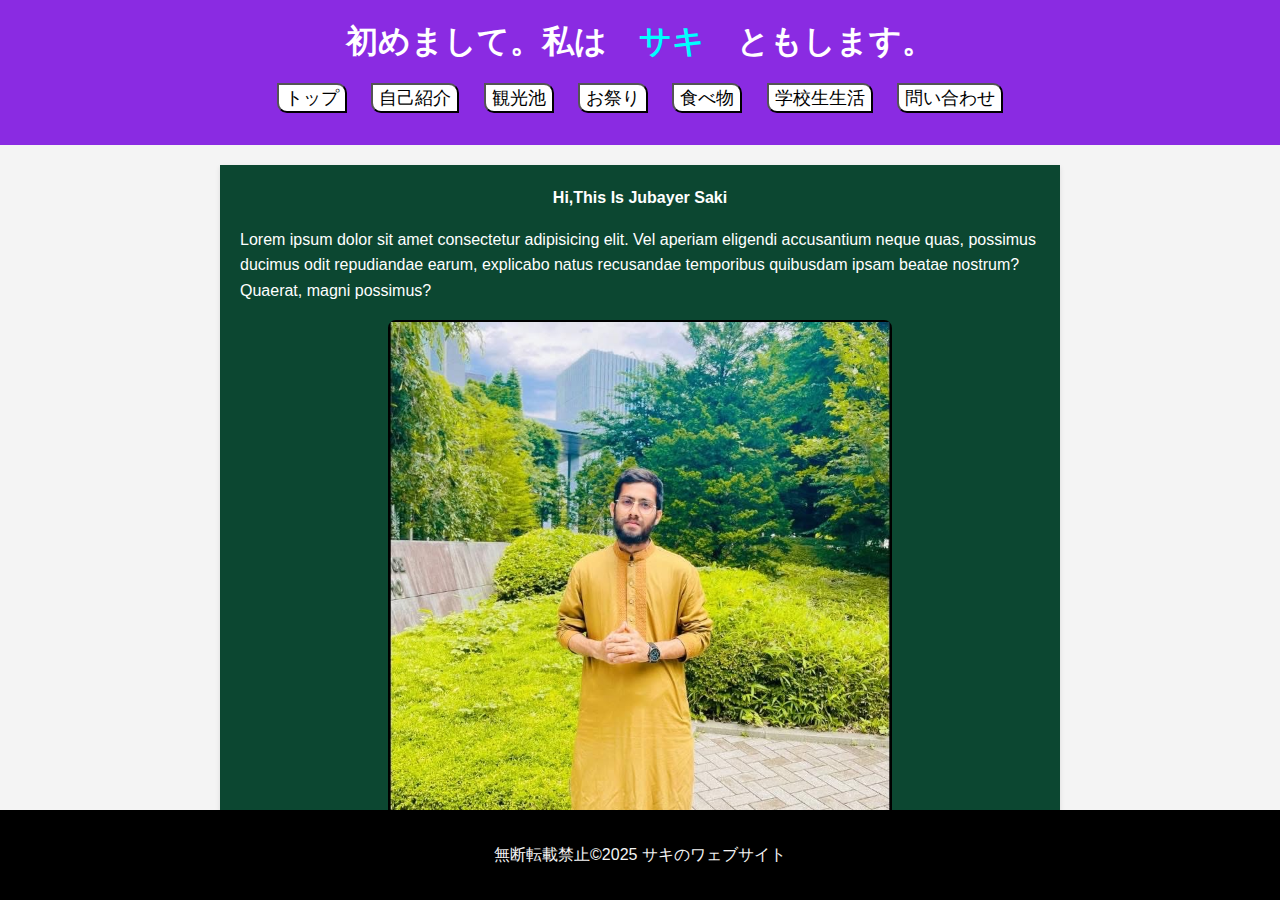
<file: index.html>
<!DOCTYPE html>
<html lang="en">

<head>
    <meta charset="UTF-8">
    <meta name="viewport" content="width=device-width, initial-scale=1.0">
    <title>Document</title>
    <link rel="stylesheet" href="css/styles.css">
</head>

<body>
    <header>
        <h1>初めまして。私は　<span id="name">サキ</span>　ともします。</h1>
        <nav>
            <ul>
                <li><a href="index.html"><button>トップ</button></a></li>
                <li><a href="aboutme.html"><button>自己紹介</button></a></li>
                <li><a href="sights.html"><button>観光池</button></a></li>
                <li><a href="festival.html"><button>お祭り</button></a></li>
                <li><a href="foods.html"><button>食べ物</button></a></li>
                <li><a href="schools.html"><button>学校生生活</button></a></li>
                <li><a href="contact.html"><button>問い合わせ</button></a></li>
            </ul>
        </nav>
    </header>
    <main>
        <section>
            <div class="main">
                <section>
                
                        <h2> Hi,This Is Jubayer Saki</h2>
                    
                    <p>Lorem ipsum dolor sit amet consectetur adipisicing elit. Vel aperiam eligendi accusantium neque
                        quas, possimus ducimus odit repudiandae earum, explicabo natus recusandae temporibus quibusdam
                        ipsam beatae nostrum? Quaerat, magni possimus?</p>
                        <div class="pic">
                            <img src="images/IMG_9152.jpeg" alt="">
                        </div>
            </div>

        </section>
    </main>
    <footer>
        <p>無断転載禁止&copy;2025 サキのワェブサイト</p>
    </footer>
</body>

</html>
</file>
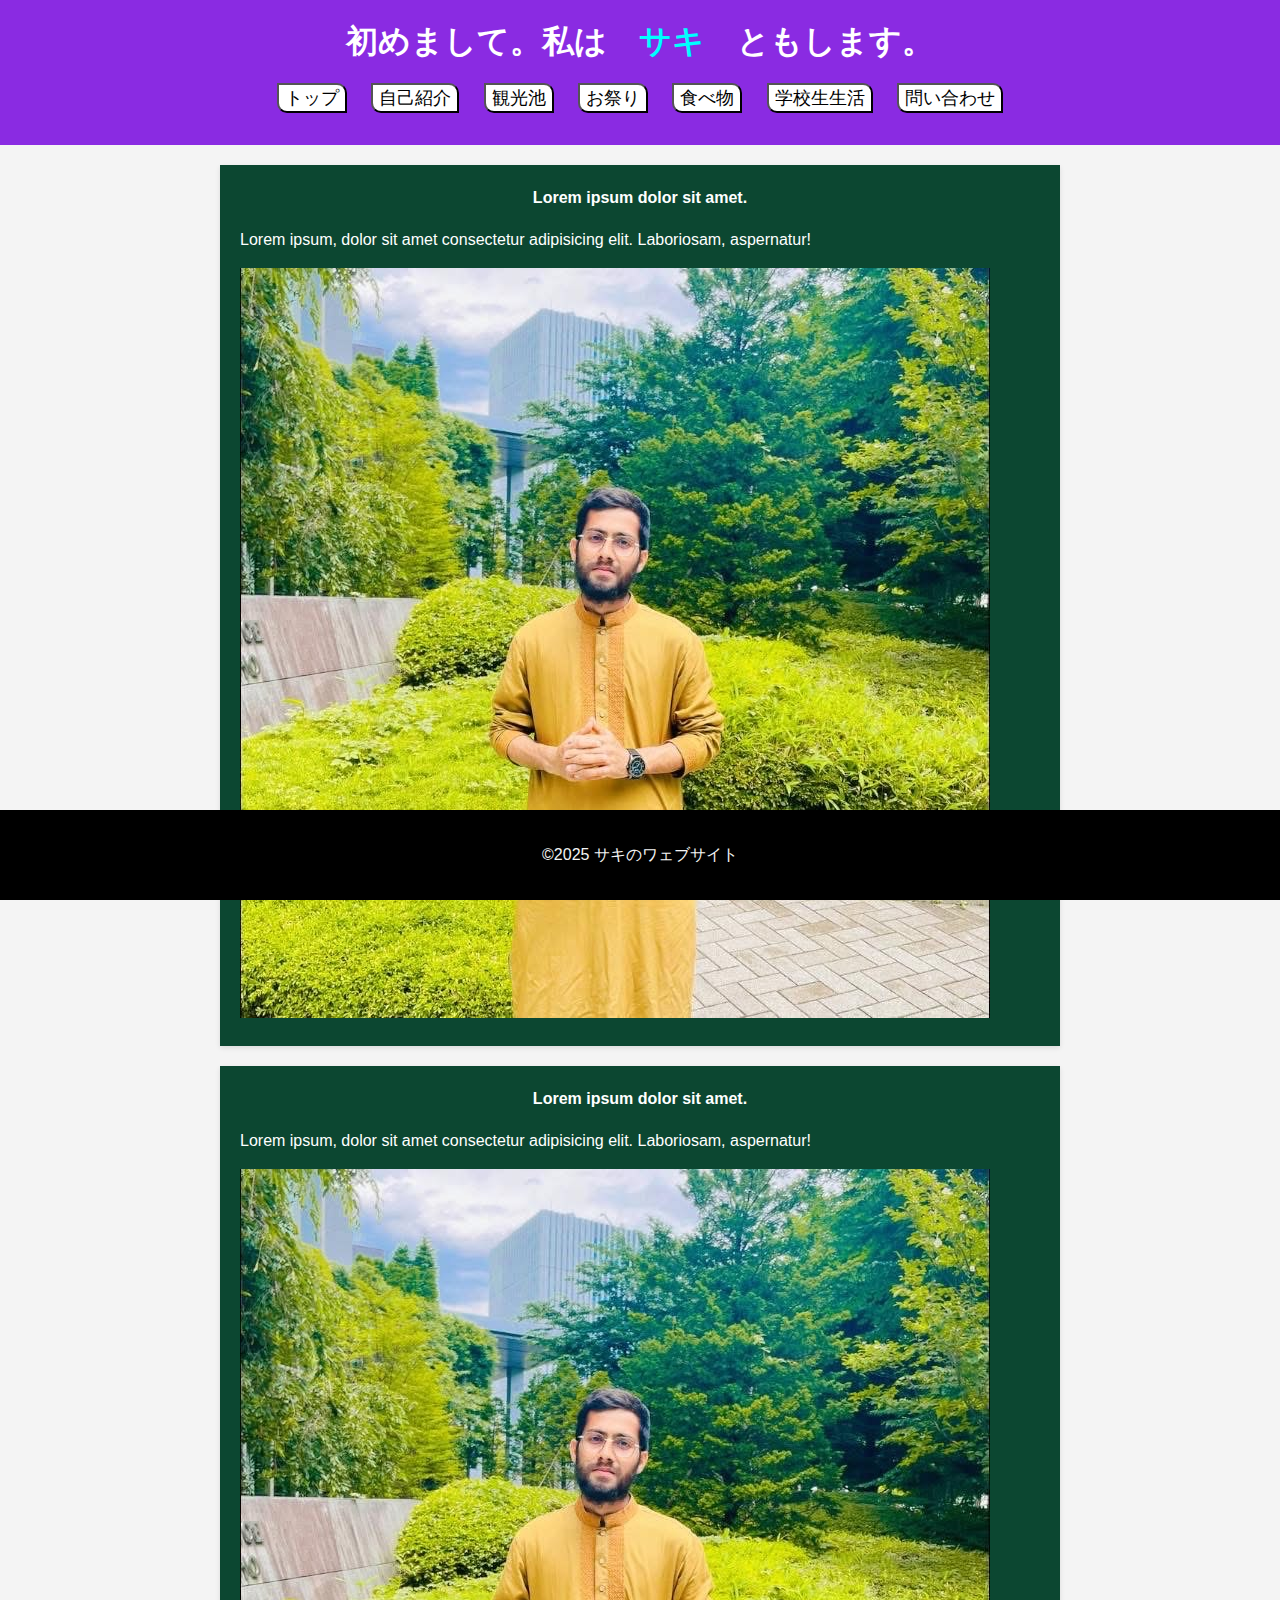
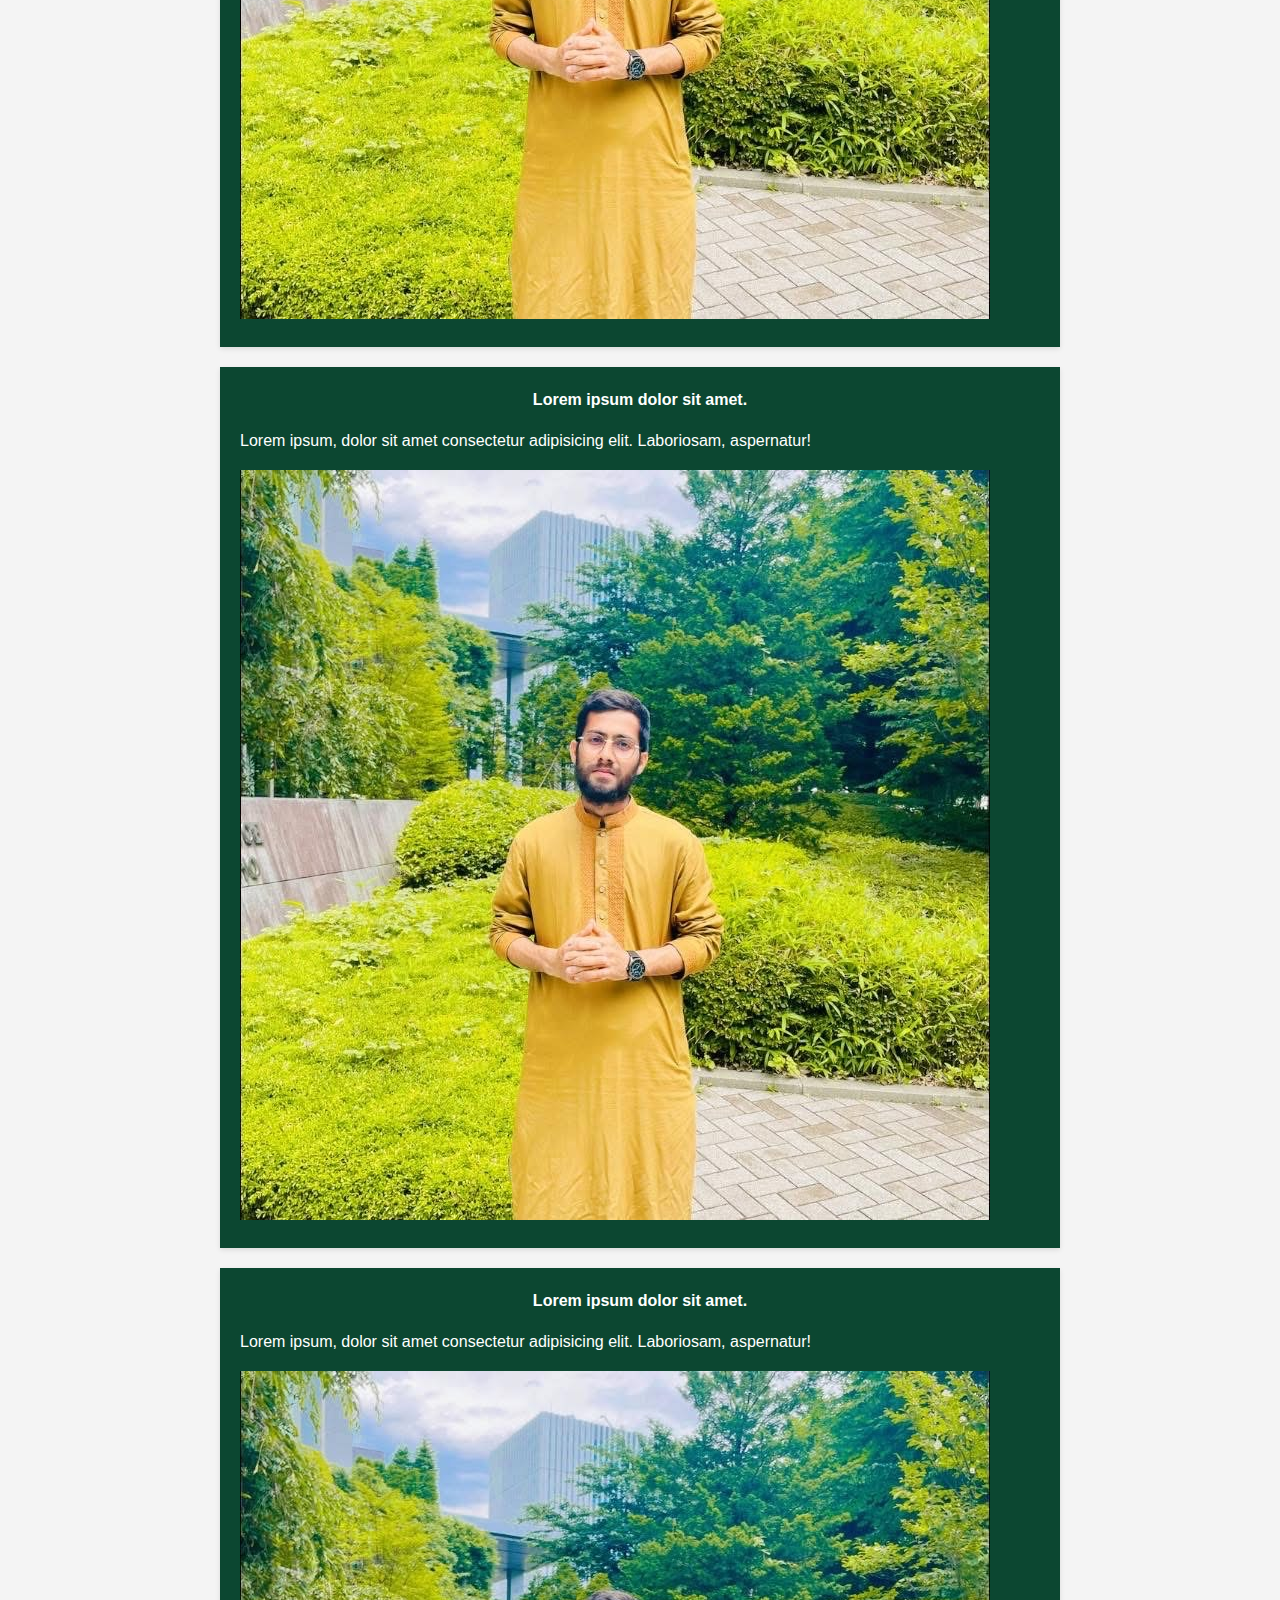
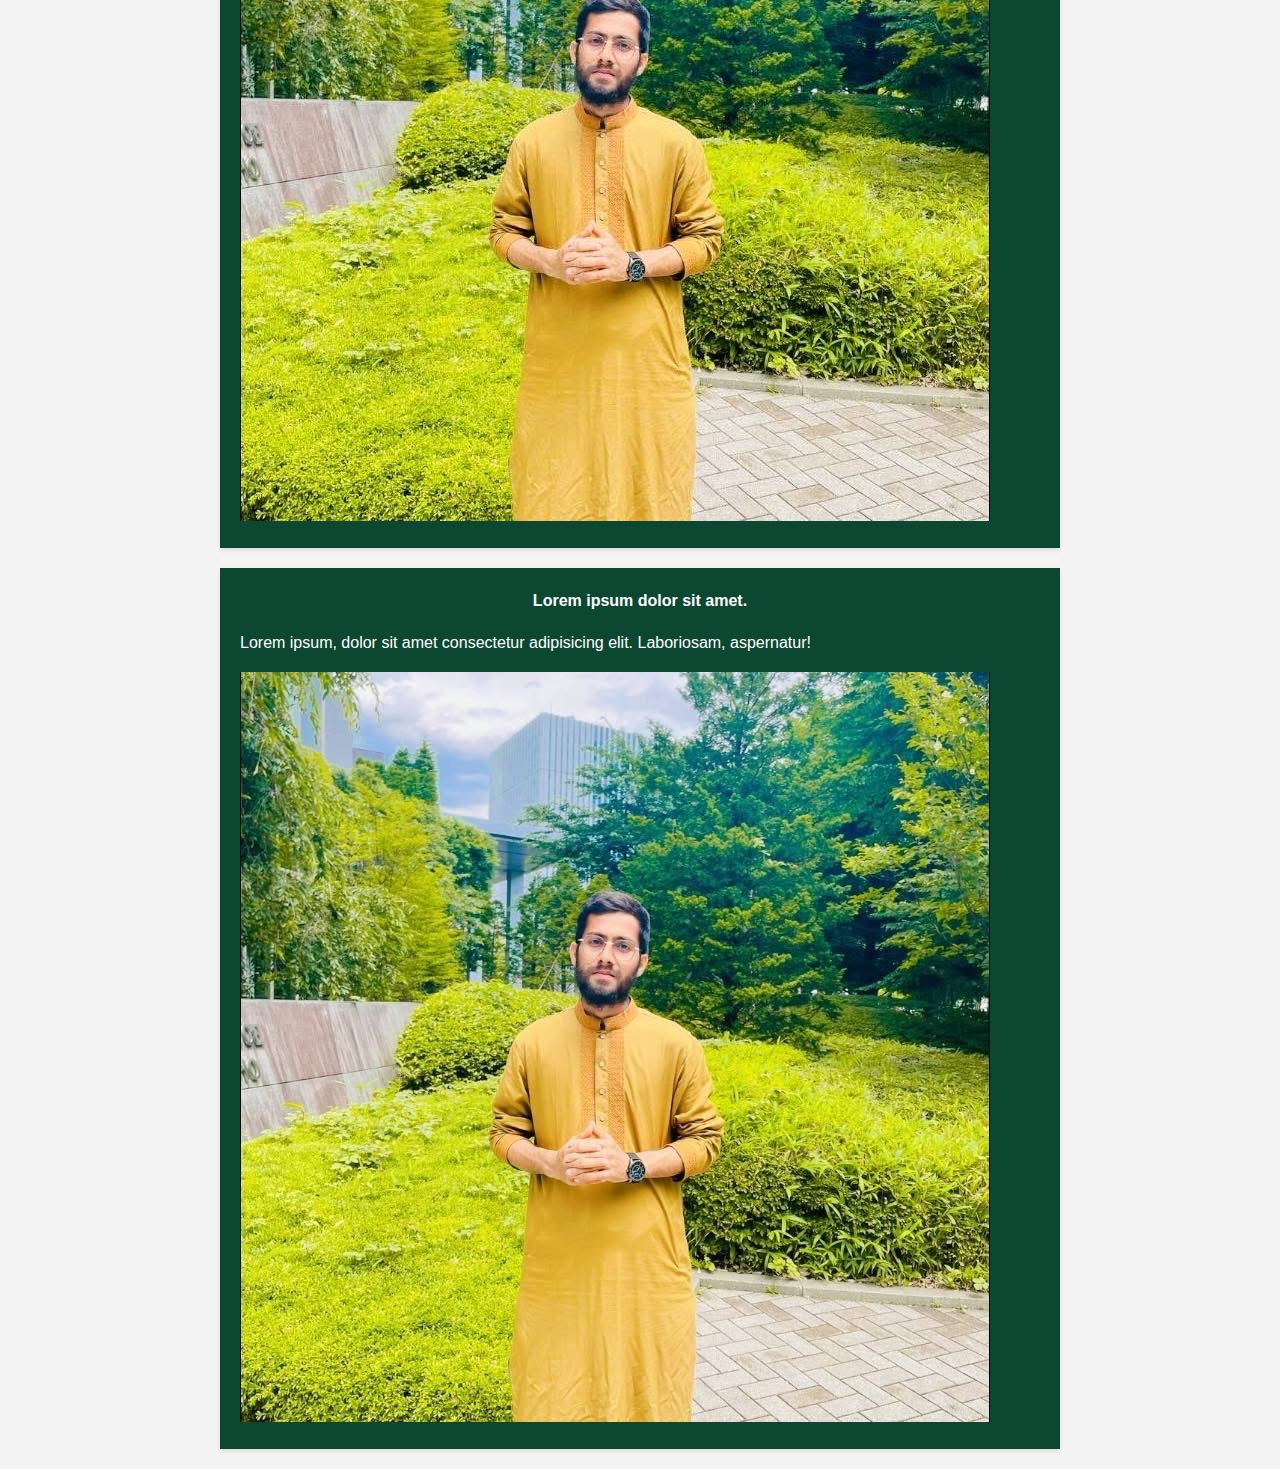
<file: aboutme.html>
<!DOCTYPE html>
<html lang="en">
<head>
    <meta charset="UTF-8">
    <meta name="viewport" content="width=device-width, initial-scale=1.0">
    <title>Document</title>
    <link rel="stylesheet" href="css/styles.css">
</head>
<body>
    <header>
        <h1>初めまして。私は　<span id="name">サキ</span>　ともします。</h1>
        <nav>
            <ul>
                <li><a href="index.html"><button>トップ</button></a></li>
                <li><a href="aboutme.html"><button>自己紹介</button></a></li>
                <li><a href="sights.html"><button>観光池</button></a></li>
                <li><a href="festival.html"><button>お祭り</button></a></li>
                <li><a href="foods.html"><button>食べ物</button></a></li>
                <li><a href="schools.html"><button>学校生生活</button></a></li>
                <li><a href="contact.html"><button>問い合わせ</button></a></li>
            </ul>
        </nav>
    </header>
    <main>
        <div class="main">
            <section>
                <h2>Lorem ipsum dolor sit amet.</h2>
                <p>Lorem ipsum, dolor sit amet consectetur adipisicing elit. Laboriosam, aspernatur!</p>
                <img src="images/IMG_9152.jpeg" alt="">
            </section>
        </div>
        <div class="main">
            <section>
                <h2>Lorem ipsum dolor sit amet.</h2>
                <p>Lorem ipsum, dolor sit amet consectetur adipisicing elit. Laboriosam, aspernatur!</p>
                <img src="images/IMG_9152.jpeg" alt="">
            </section>
        </div>
        <div class="main">
            <section>
                <h2>Lorem ipsum dolor sit amet.</h2>
                <p>Lorem ipsum, dolor sit amet consectetur adipisicing elit. Laboriosam, aspernatur!</p>
                <img src="images/IMG_9152.jpeg" alt="">
            </section>
        </div>
        <div class="main">
            <section>
                <h2>Lorem ipsum dolor sit amet.</h2>
                <p>Lorem ipsum, dolor sit amet consectetur adipisicing elit. Laboriosam, aspernatur!</p>
                <img src="images/IMG_9152.jpeg" alt="">
            </section>
        </div>
        <div class="main">
            <section>
                <h2>Lorem ipsum dolor sit amet.</h2>
                <p>Lorem ipsum, dolor sit amet consectetur adipisicing elit. Laboriosam, aspernatur!</p>
                <img src="images/IMG_9152.jpeg" alt="">
            </section>
        </div>
       
        
    </main>
    <footer>
        <p>&copy;2025 サキのワェブサイト</p>
    </footer>
</body>
</html>
</file>
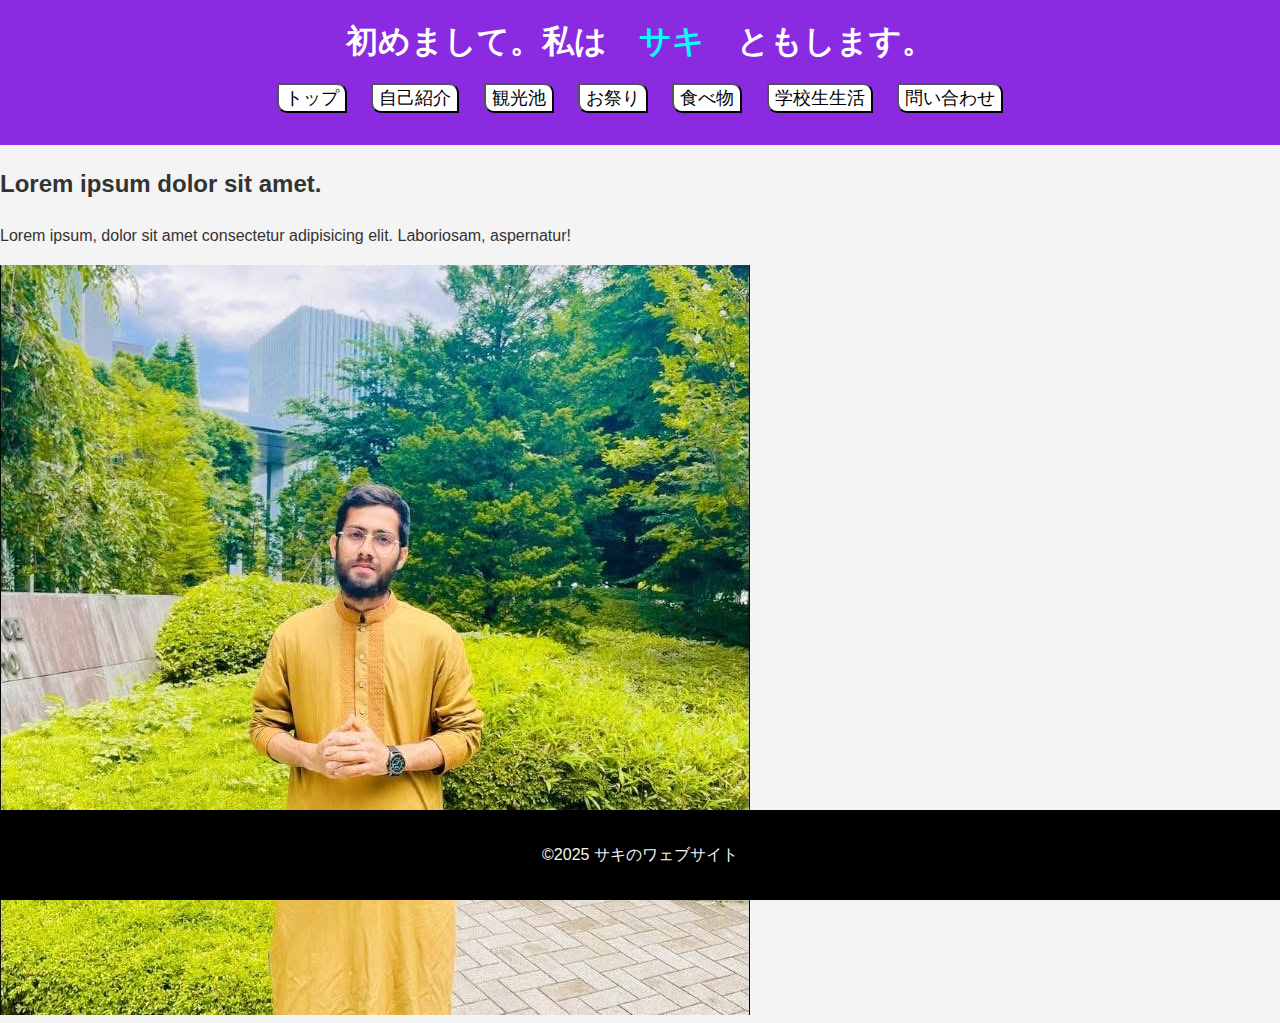
<file: contact.html>
<!DOCTYPE html>
<html lang="en">
<head>
    <meta charset="UTF-8">
    <meta name="viewport" content="width=device-width, initial-scale=1.0">
    <title>Document</title>
    <link rel="stylesheet" href="css/styles.css">
</head>
<body>
    <header>
        <h1>初めまして。私は　<span id="name">サキ</span>　ともします。</h1>
        <nav>
            <ul>
                <li><a href="index.html"><button>トップ</button></a></li>
                <li><a href="aboutme.html"><button>自己紹介</button></a></li>
                <li><a href="sights.html"><button>観光池</button></a></li>
                <li><a href="festival.html"><button>お祭り</button></a></li>
                <li><a href="foods.html"><button>食べ物</button></a></li>
                <li><a href="schools.html"><button>学校生生活</button></a></li>
                <li><a href="contact.html"><button>問い合わせ</button></a></li>
            </ul>
        </nav>
    </header>
    <main>
        <section>
            <h2>Lorem ipsum dolor sit amet.</h2>
            <p>Lorem ipsum, dolor sit amet consectetur adipisicing elit. Laboriosam, aspernatur!</p>
            <img src="images/IMG_9152.jpeg" alt="">
        </section>
    </main>
    <footer>
        <p>&copy;2025 サキのワェブサイト</p>
    </footer>
</body>
</html>
</file>
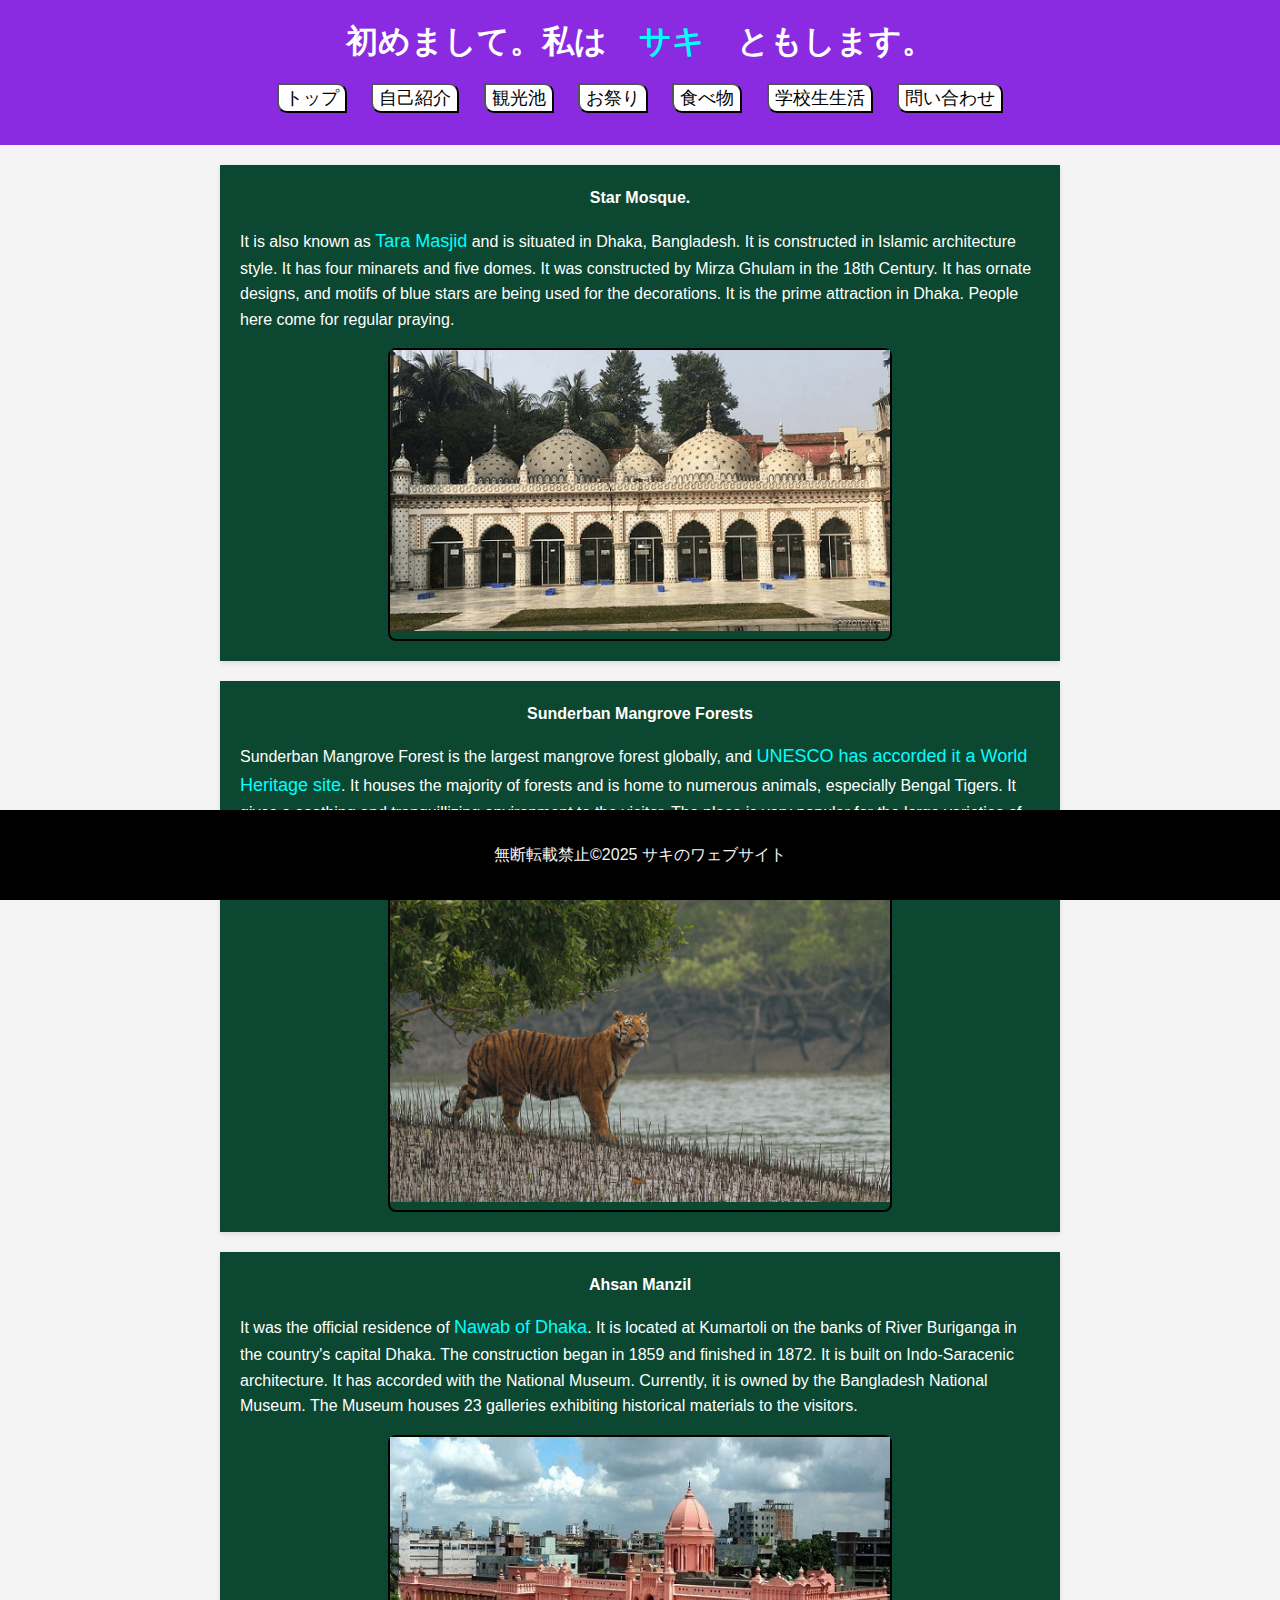
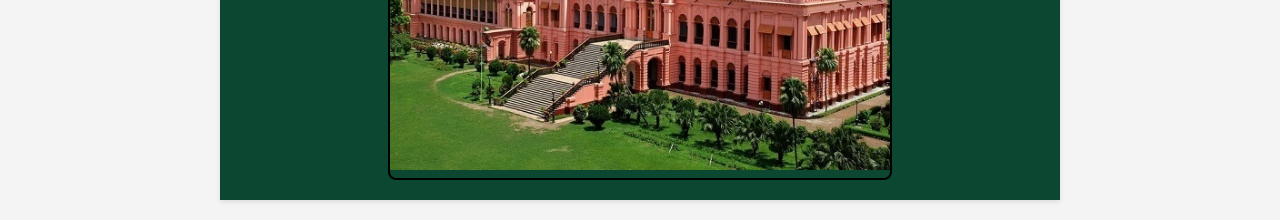
<file: sights.html>
<!DOCTYPE html>
<html lang="en">

<head>
    <meta charset="UTF-8">
    <meta name="viewport" content="width=device-width, initial-scale=1.0">
    <title>Document</title>
    <link rel="stylesheet" href="css/styles.css">
</head>

<body>
    <header>
        <h1>初めまして。私は　<span id="name">サキ</span>　ともします。</h1>
        <nav>
            <ul>
                <li><a href="index.html"><button>トップ</button></a></li>
                <li><a href="aboutme.html"><button>自己紹介</button></a></li>
                <li><a href="sights.html"><button>観光池</button></a></li>
                <li><a href="festival.html"><button>お祭り</button></a></li>
                <li><a href="foods.html"><button>食べ物</button></a></li>
                <li><a href="schools.html"><button>学校生生活</button></a></li>
                <li><a href="contact.html"><button>問い合わせ</button></a></li>
            </ul>
        </nav>
    </header>
    <main>
        <div class="main">
            <section>
                <h2>Star Mosque.</h2>
                <p>It is also known as <span id="bold">Tara Masjid</span> and is situated in Dhaka, Bangladesh. It is
                    constructed in Islamic
                    architecture style. It has four minarets and five domes. It was constructed by Mirza Ghulam in the
                    18th Century. It has ornate designs, and motifs of blue stars are being used for the decorations. It
                    is the prime attraction in Dhaka. People here come for regular praying.</p>
                <div class="pic">
                    <img src="images/taramosque.png" alt="">

                </div>
            </section>
        </div>
        <div class="main">
            <section>
                <h2>Sunderban Mangrove Forests</h2>
                <p>Sunderban Mangrove Forest is the largest mangrove forest globally, and <span id="bold">UNESCO has
                        accorded it a World Heritage site</span>. It houses the majority of forests and is home to
                    numerous animals, especially Bengal Tigers. It gives a soothing and tranquillizing environment to
                    the visitor. The place is very popular for the large varieties of flora and fauna.</p>
<div class="pic">
    <img src="images/img3.png" alt="">

</div>            </section>
        </div>
        <div class="main">
            <section>
                <h2>Ahsan Manzil</h2>
                <p>It was the official residence of <span id="bold">Nawab of Dhaka</span>. It is located at Kumartoli on the banks of River
                    Buriganga in the country's capital Dhaka. The construction began in 1859 and finished in 1872. It is
                    built on Indo-Saracenic architecture. It has accorded with the National Museum. Currently, it is
                    owned by the Bangladesh National Museum. The Museum houses 23 galleries exhibiting historical
                    materials to the visitors.</p>
<div class="pic">
    <img src="images/Ahasanmanjil.jpg" alt="">

</div>            </section>
        </div>


    </main>
    <footer>
        <p>無断転載禁止&copy;2025 サキのワェブサイト</p>
    </footer>
</body>

</html>
</file>
<file: css/styles.css>
/* General Styles*/
body{
    font-family: Arial, Helvetica, sans-serif;
    line-height: 1.6;
    margin: 0;
    padding: 0;
    background-color: #f4f4f4;
    color: #333;
}
header{
    background-color: blueviolet;
    color: #fff;
    padding: 1rem 0;
    text-align: center;
}
header h1{
    margin:0 ;
}
#name{
    color: aqua;
    font-weight: 800;
}
nav ul{
    list-style: none;
    padding: 0;
}
nav ul li{
    display: inline;
    margin: 0 10px;
    padding: 0px;
}
nav ul li a button{
    font-size: large;
    color: black;
    text-decoration: none;
    background-color: white;
    border-radius: 0 10px 0 10px;
    /* box-shadow: 5px red; */
}
.main{
    padding: 20px;
    background-color: #0c4731;
    color: #fff;
    margin: 20px auto;
    max-width: 800px;
    box-shadow: 0 2px 5px rgba(0, 0, 0, 0.1);
}
.main h2 {text-align: center; 
           margin: 0 auto;
           font-size: initial;
         }
img{
    max-width: 100%;
    height: 100%;
}
footer{
    text-align: center;
    padding: 1rem 0;
    background-color:rgb(0, 0, 0);
    color: #f4f4f4;
    position: fixed;
    width: 100%;
    bottom: 0;
}
.pic{width: 100%; /* Adjust width as needed */ 
    height: auto; /* This ensures the image scales proportionally */ 
    max-width: 500px; /* Set a max width to control the largest size */ 
    border: 2px solid #000; /* Optional: add a border */ 
    border-radius: 8px; /* Optional: rounded corners */ 
    display: block; /* Ensures the image is treated as a block element */ 
    margin: 0 auto; /* Center the image */ 
}
#bold{
    font-size: large;
    color: aqua;
}
</file>
